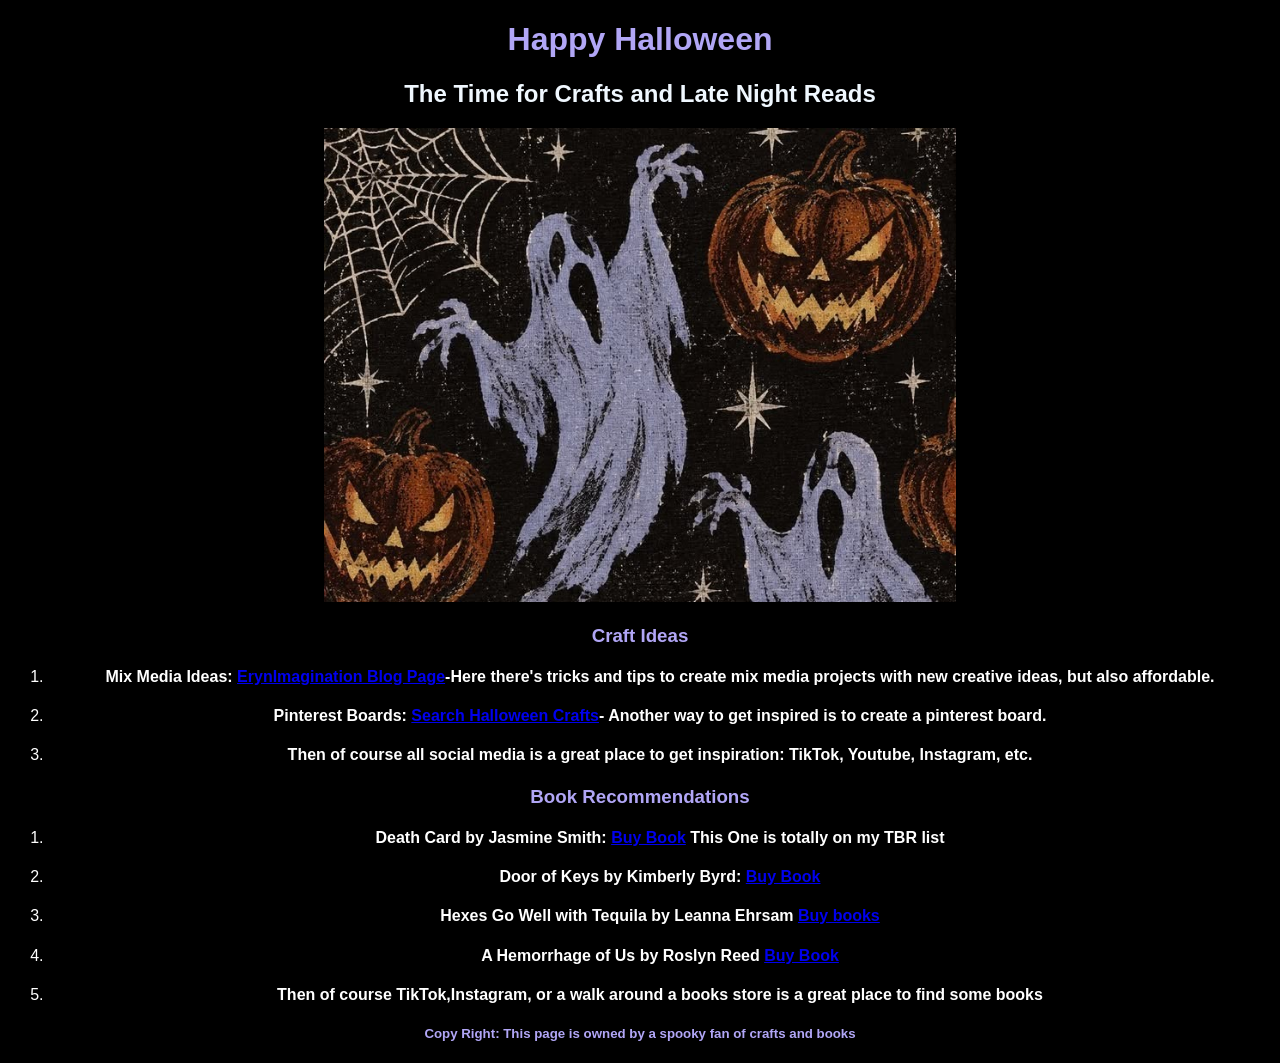
<file: Week2/BasicSkeleton/index.html>
<!DOCTYPE html>
<html>

<head>
    <title>Basic Skeleton</title> 

</head>

<body style="background-color:black; font-family:'Franklin Gothic Medium', 'Arial Narrow', Arial, sans-serif;text-align: center;">

<Section class="Header"></Section>
    <h1 id="TITLE" style="color:rgb(177, 166, 246);text-align: center;">Happy Halloween</h1>
    <h2 id="SUBTITLE" style="color: aliceblue;">The Time for Crafts and Late Night Reads</h2>
<img src=".\assets\halloweenbackground1.jpg" style=" width:50%;"></img>
</Section>

<section class="CRAFTS" style="font-family:'Franklin Gothic Medium', 'Arial Narrow', Arial, sans-serif;color:white;text-align: left;">
<h3 id="Craft Header" style="text-align: center;color:rgb(177, 166, 246)">Craft Ideas</h3>
    <ol id="CRAFT IDEAS" style="text-align: center;">
    <li><h4>Mix Media Ideas: <a href="https://erynimagination.weebly.com/my-blog.html">ErynImagination Blog Page</a>-Here there's tricks and 
        tips to create mix media projects with new creative ideas, but also affordable.</h4></li>
    <li><h4>Pinterest Boards: <a href="https://www.pinterest.com/search/pins/?q=halloween%20crafts&rs=ac&len=7&source_id=ac_YsUA0VQ8&eq=Hallowe&etslf=7512">Search Halloween Crafts</a>- Another way to get inspired is to 
    create a pinterest board. </h4></li>
    <li><h4>Then of course all social media is a great place to get inspiration: TikTok, Youtube, Instagram, etc.</h4></li>
</ol>

</section>
<section class="BOOKS" style="font-family:'Franklin Gothic Medium', 'Arial Narrow', Arial, sans-serif;color:white;text-align: left;">
<h3 id="Book Header" style="text-align: center;color:rgb(177, 166, 246);">Book Recommendations</h3>
    <ol id="BOOK IDEAS" style="text-align: center;">
    <li><h4>Death Card by Jasmine Smith: <a href="https://www.penguinrandomhouse.com/books/761555/death-card-by-jasmine-smith/"> Buy Book</a> This One is totally on my TBR list</h4></li>
    <li><h4> Door of Keys by Kimberly Byrd: <a href="https://www.amazon.com/dp/B0D4J6KSX1?lv=shuf&channelId=500&plpRedirect=mhFallback">Buy Book</a></h4></li>
    <li><h4> Hexes Go Well with Tequila by Leanna Ehrsam <a href="https://www.amazon.com/dp/B0DBPCGPHR/?coliid=I2A1ZKT8GANUG7&colid=1K29Y82MN5BM4&psc=0&ref_=list_c_wl_lv_ov_lig_dp_it">Buy books</a></h4></li>
    <li><h4> A Hemorrhage of Us by Roslyn Reed <a href="https://www.amazon.com/dp/B0GC5YX9RL/?coliid=I1JS1CP5J6HVZ0&colid=1K29Y82MN5BM4&psc=1&ref_=list_c_wl_lv_ov_lig_dp_it">Buy Book</a></h4></li>
    <li><h4> Then of course TikTok,Instagram, or a walk around a books store is a great place to find some books</li>

</ol>

</section>

<h5 style="text-align: center;font-family:Verdana, Geneva, Tahoma, sans-serif;color:rgb(177, 166, 246);"> Copy Right: This page is owned by a spooky fan of crafts and books</h5>

</body>


</html>
</file>
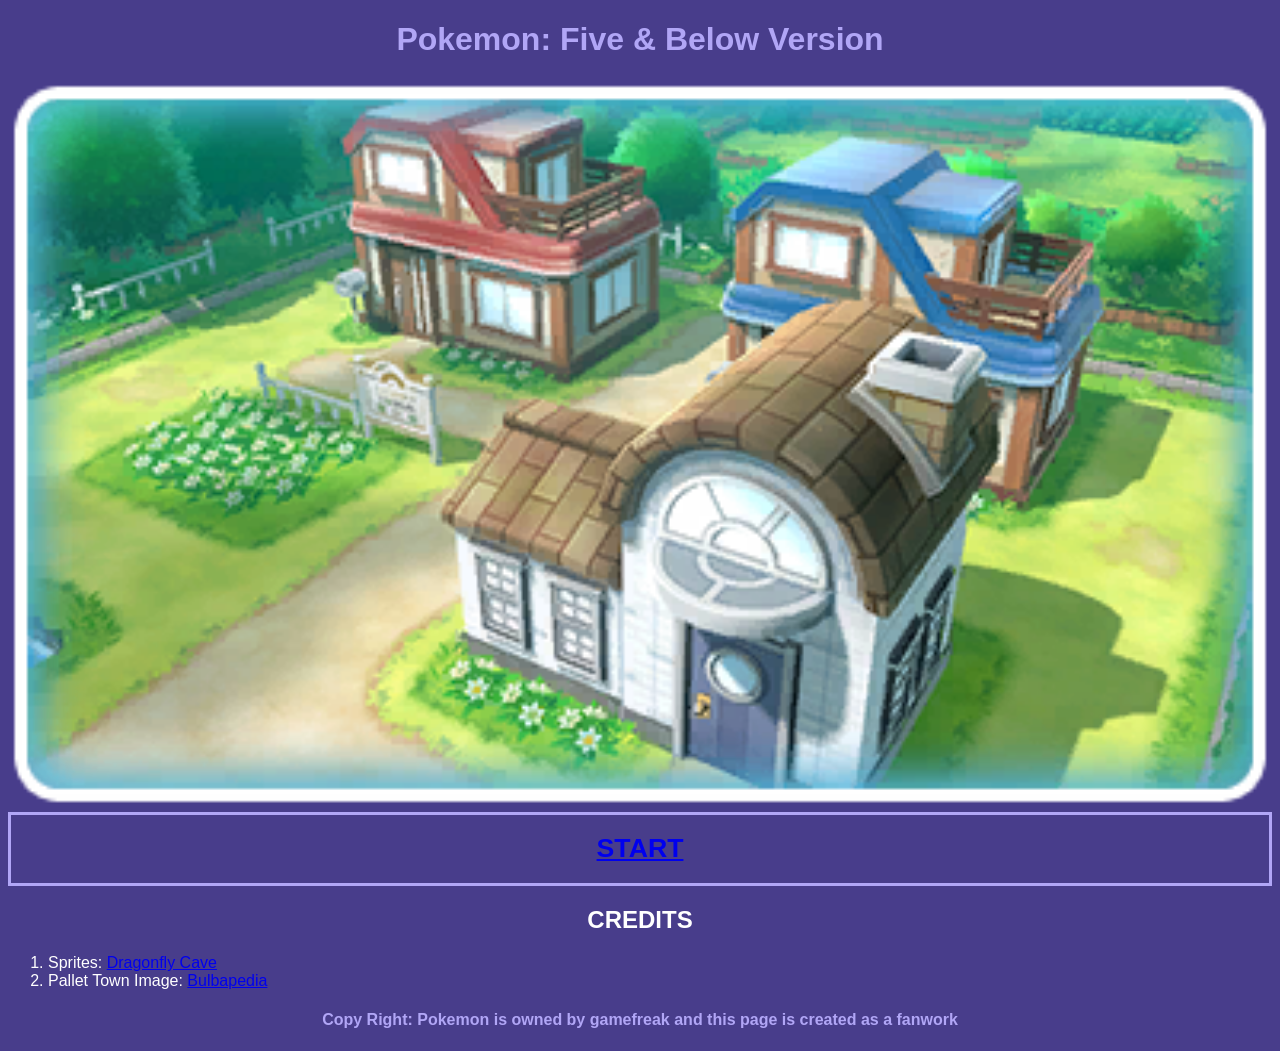
<file: Week2/OurFirstGame/index.html>
<!DOCTYPE html>
<html>

<head>
    <title>Our First Game</title> 

</head>

<body style="background-color:darkslateblue; font-family:'Franklin Gothic Medium', 'Arial Narrow', Arial, sans-serif;text-align: center;">
<h1 style="color:rgb(177, 166, 246);text-align: center;">Pokemon: Five & Below Version</h1>

<img src=".\assets\Pallet_Town_PE.png" style="width: 100%;"></img>

<button class="StartButton" style="background-color:transparent;border: 3px solid rgb(177, 166, 246);width: 100%; "><h1 style="color:rgb(177, 166, 246) ;text-align: center;"><a href="game.html">START</a></h1></button>

<section id="CREDITS" style="font-family:'Franklin Gothic Medium', 'Arial Narrow', Arial, sans-serif;color:white;text-align: left;">
<h2 style="text-align: center;">CREDITS</h2>
    <ol>
    <li> Sprites: <a href="https://www.dragonflycave.com/resources/sprite-generator/">Dragonfly Cave</a></li>
    <li> Pallet Town Image: <a href="https://bulbapedia.bulbagarden.net/wiki/Main_Page">Bulbapedia</a></li>
</ol>

</section>

<h4 style="text-align: center;font-family:Verdana, Geneva, Tahoma, sans-serif;color:rgb(177, 166, 246);"> Copy Right: Pokemon is owned by gamefreak and this page is created as a fanwork</h4>

</body>


</html>
</file>
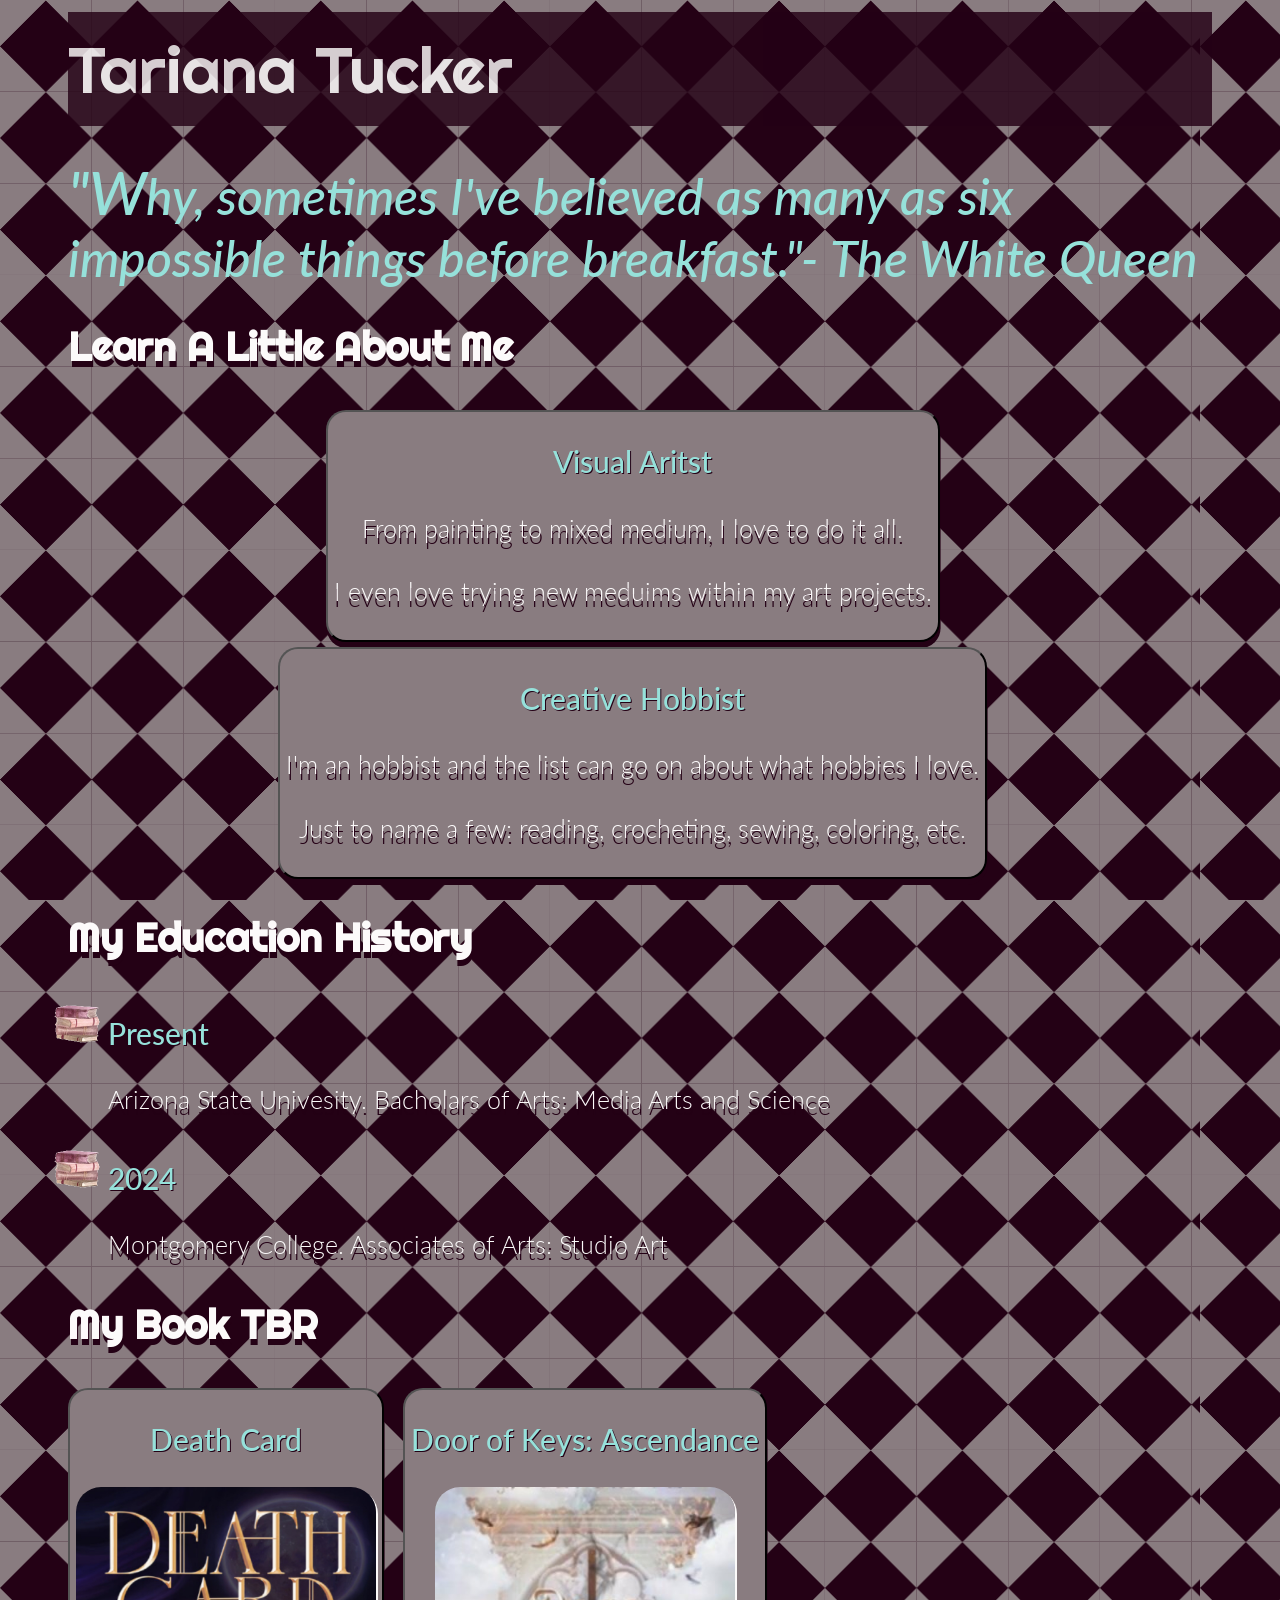
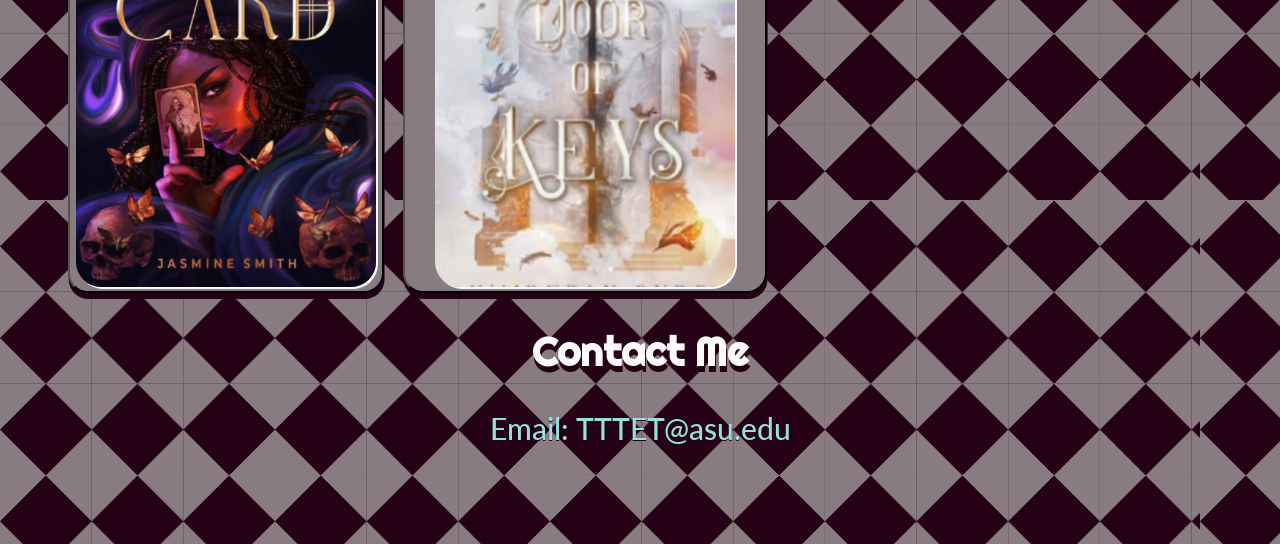
<file: Week3/CreatePlaylist/index.html>
<!DOCTYPE html>
 <html lang="en">
 <head>
    <meta charset="UTF-8">
    <meta name="viewport" content="width=device-width, initial-scale=1.0">
    <title>My Portfolio</title>

    <style>
    @import url('https://fonts.googleapis.com/css2?family=Righteous:wght@400;600;700&family=Lato:wght@400&display=swap');
    </style>

    <link rel="Stylesheet" href="./styles.css" >

 </head>

 <body>
    <header> Tariana Tucker</header>
    <div class="title">"Why, sometimes I've believed as many as six impossible things before breakfast."- The White Queen</div>
    <div class="glance subtitle"><h2>Learn A Little About Me</h2>
    <div class="cards" style="text-align: center;">
       <button 
        id="artist"><h3>Visual Aritst</h3>
        <p><h4>From painting to mixed medium, I love to do it all.</h4></p>
            
           <p><h4>I even love trying new meduims within my art projects.</h4></p></button>

         <button 
        id="Hobbist"><h3>Creative Hobbist</h3>
        <p> <h4>I'm an hobbist and the list can go on about what hobbies I love. </h4></p>
            
           <p><h4> Just to name a few: reading, crocheting, sewing, coloring, etc.</h4></p></button>

    </div>
    
    </div>

    <div class="Education">
        <h2>My Education History</h2>
        <ul>
            <li><span class="year"><h3>Present</h3></span> <h4>Arizona State Univesity. Bacholars 
            of Arts: Media Arts and Science</h4></li>
            <li><span class="year"><h3>2024</h3></span><h4>Montgomery College. Associates
            of Arts: Studio Art</h4></li>
        </ul>

    </div>
    <div class="Book TBR">
        <h2>My Book TBR</h2>
       <button
        id="book1"><h3>Death Card</h3>
         <img src=".\assets\DaethCardCover.jpg"/>
        </button>

         <button
        id="book2"><h3>Door of Keys: Ascendance</h3>
       <img src=".\assets\Door of Keys Cover.jpg"/>
        </button>

    </div>

    <footer style="text-align: center;">
        <h2>Contact Me</h2>
        <h3> Email: TTTET@asu.edu</h3>

    </footer>
    
 </body>
 </html>
</file>
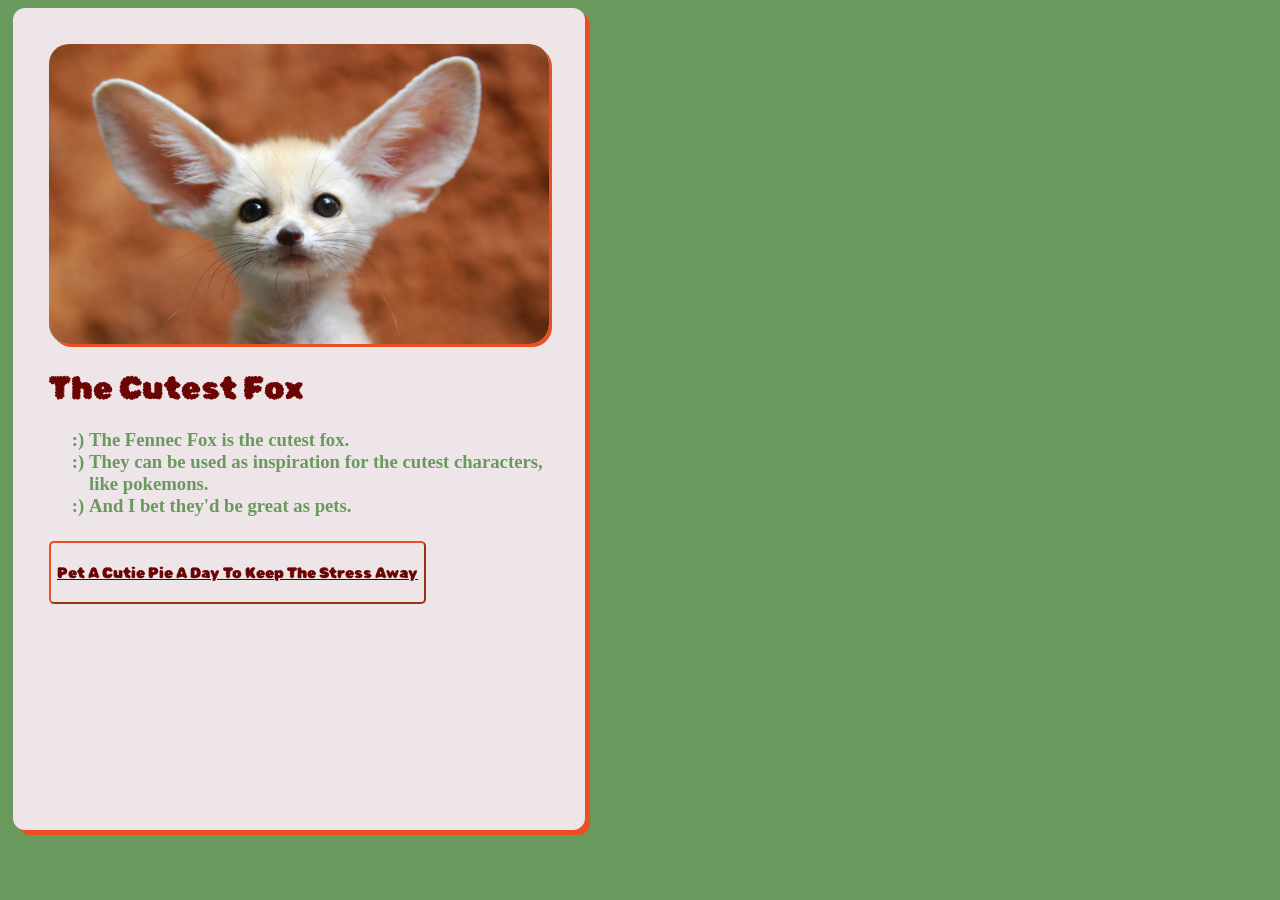
<file: Week3/CSSAsignment/index.html>
<!DOCTYPE html>
<html lang="en">
<head>
    <title>CSS Asignment</title>

     <style>
    @import url('https://fonts.googleapis.com/css2?family=Rubik+Bubbles&display=swap" rel="stylesheet');
    </style>

    <link rel="Stylesheet" href="./styles.css" >

</head>

<body>
    <div class="card" style="width: 500px;height: 750px;">
   
        <img src="./assets\fennecfox.jpg">

        <h1>The Cutest Fox</h1>

        <h3>
            <ul>
                <li>  The Fennec Fox is the cutest fox. </li>
                <li>  They can be used as inspiration for the cutest characters, like pokemons.</li>
                <li>  And I bet they'd be great as pets.</li>

            </ul>
        </h3>
        
        <button><a href="https://www.mchumane.org/adoptable-pets"><h4> Pet A Cutie Pie A Day To Keep The Stress Away</h4></a><h4></button>

</div>
    
</body>
</html>
</file>
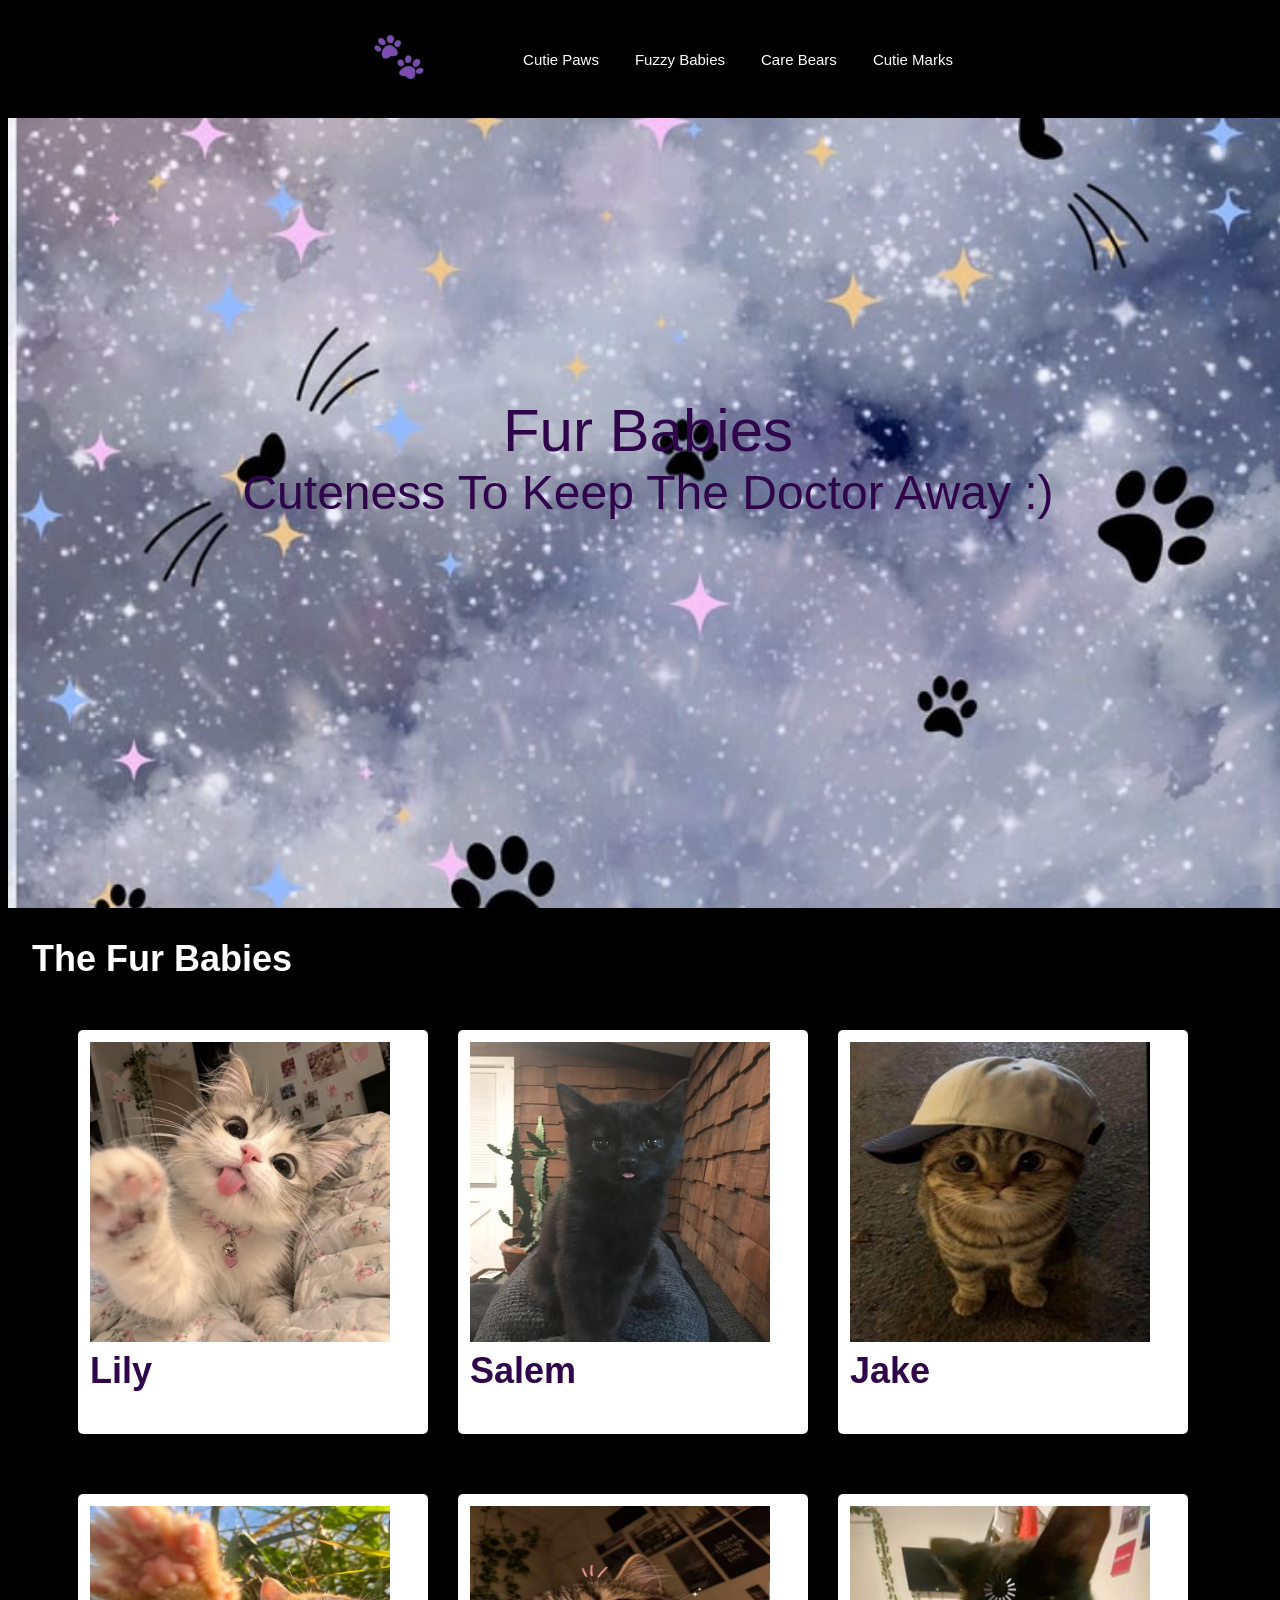
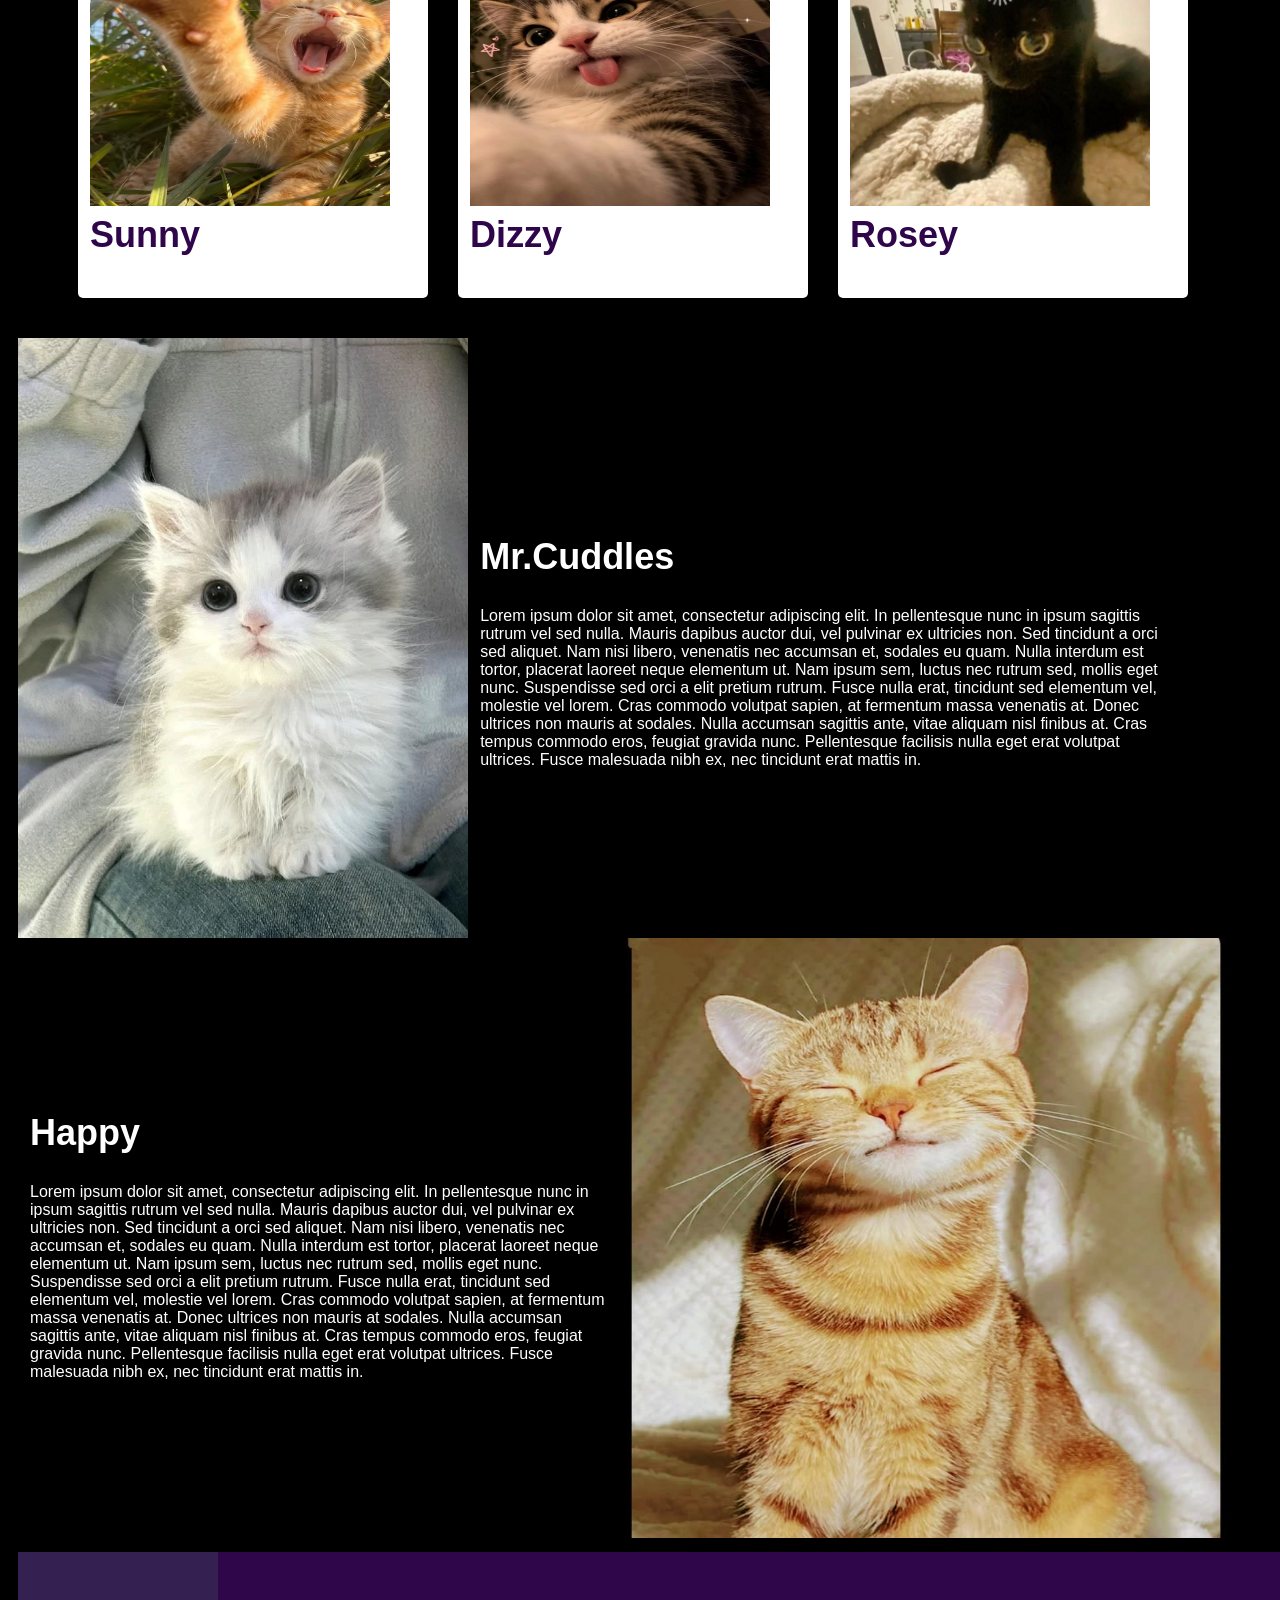
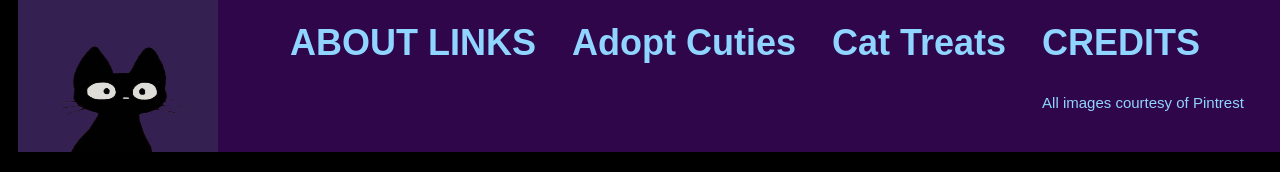
<file: Week4/CuteCats/index.html>
<!DOCTYPE html>
<html lang="en">
<head>
    <meta charset="UTF-8">
    <meta name="viewport" content="width=device-width, initial-scale=1.0">
    <title>Cute Cats</title>

    <link rel="stylesheet" href="./style.css" />

</head>
<body>

    <nav>
       
        <img src="./assets/cutepawprint.jpg" />
        
        <ul>
            <li>Cutie Paws</li>
            <li>Fuzzy Babies</li>
            <li>Care Bears</li>
            <li>Cutie Marks</li>
        </ul>
    </nav>

    <div class="intro">
        <header>Fur Babies</header>
        <p>Cuteness To Keep The Doctor Away :) </p>
    </div>

     <h2 id="stats">The Fur Babies</h2>
    <div class="catfirst">
        <div>
            <img src="./assets/cat1.jpg" style="height: 300px;width: 300px;">
            <h2>Lily</h2>
        
        </div>
        <div>
            <img src="./assets/cat2.jpg" style="height: 300px;width: 300px;">
            <h2>Salem</h2>
        </div>
            
        <div>
            <img src="./assets/cat3.jpg" style="height: 300px;width: 300px;">
           <h2>Jake</h2>
        
        </div>

        </div>

<div class="catsecond">
        <div>
            <img src="./assets/cat4.jpg" style="height: 300px;width: 300px;">
            <h2>Sunny</h2>
            
        </div>
        <div>
            <img src="./assets/cat5.jpg" style="height: 300px;width: 300px;" >
            <h2>Dizzy</h2>
            
        </div>
        <div>
            <img src="./assets/cat6.jpg" style="height: 300px;width: 300px;" >
            <h2>Rosey</h2>
            
        </div>


    </div>

<div class="babyone">

        <img src="./assets/cat7.jpg" style="height: 600px;width: 600px;">
        <div class="contentLeft">
            <h2>Mr.Cuddles</h2>

            Lorem ipsum dolor sit amet, consectetur adipiscing elit. In pellentesque nunc in ipsum
            sagittis rutrum vel sed nulla.
            Mauris dapibus auctor dui, vel pulvinar ex ultricies non. Sed tincidunt a orci sed aliquet. Nam nisi libero,
            venenatis
            nec accumsan et, sodales eu quam. Nulla interdum est tortor, placerat laoreet neque elementum ut. Nam ipsum
            sem, luctus
            nec rutrum sed, mollis eget nunc. Suspendisse sed orci a elit pretium rutrum. Fusce nulla erat, tincidunt
            sed elementum
            vel, molestie vel lorem. Cras commodo volutpat sapien, at fermentum massa venenatis at. Donec ultrices non
            mauris at
            sodales. Nulla accumsan sagittis ante, vitae aliquam nisl finibus at. Cras tempus commodo eros, feugiat
            gravida nunc.
            Pellentesque facilisis nulla eget erat volutpat ultrices. Fusce malesuada nibh ex, nec tincidunt erat mattis
            in.
        </div>
    </div>

    <div class="babytwo">

        <div class="contentRight">
            <h2>Happy</h2>
            <p>Lorem ipsum dolor sit amet, consectetur adipiscing elit. In pellentesque nunc in ipsum
                sagittis rutrum vel sed nulla.
                Mauris dapibus auctor dui, vel pulvinar ex ultricies non. Sed tincidunt a orci sed aliquet. Nam nisi
                libero,
                venenatis
                nec accumsan et, sodales eu quam. Nulla interdum est tortor, placerat laoreet neque elementum ut. Nam
                ipsum
                sem,
                luctus
                nec rutrum sed, mollis eget nunc. Suspendisse sed orci a elit pretium rutrum. Fusce nulla erat,
                tincidunt
                sed
                elementum
                vel, molestie vel lorem. Cras commodo volutpat sapien, at fermentum massa venenatis at. Donec ultrices
                non
                mauris at
                sodales. Nulla accumsan sagittis ante, vitae aliquam nisl finibus at. Cras tempus commodo eros, feugiat
                gravida
                nunc.
                Pellentesque facilisis nulla eget erat volutpat ultrices. Fusce malesuada nibh ex, nec tincidunt erat
                mattis
                in.</p>
        </div>

        <div id="baby2Image"><img src="./assets/cat8.jpg" style="height: 600px;width: 600px;"/></div>
     

    <footer>
       <img src="./assets/@cwb_ravena.jpg" style="height: 200px;"/>
          <ul>
            <li><h2>ABOUT LINKS</h2></li>
            <li><h2>Adopt Cuties</h2></li>
            <li><h2>Cat Treats</h2></li>
            <li><h2>CREDITS</h2>
             All images courtesy of Pintrest</li>
          </ul>

    </footer>

    
</body>
</html>
</file>
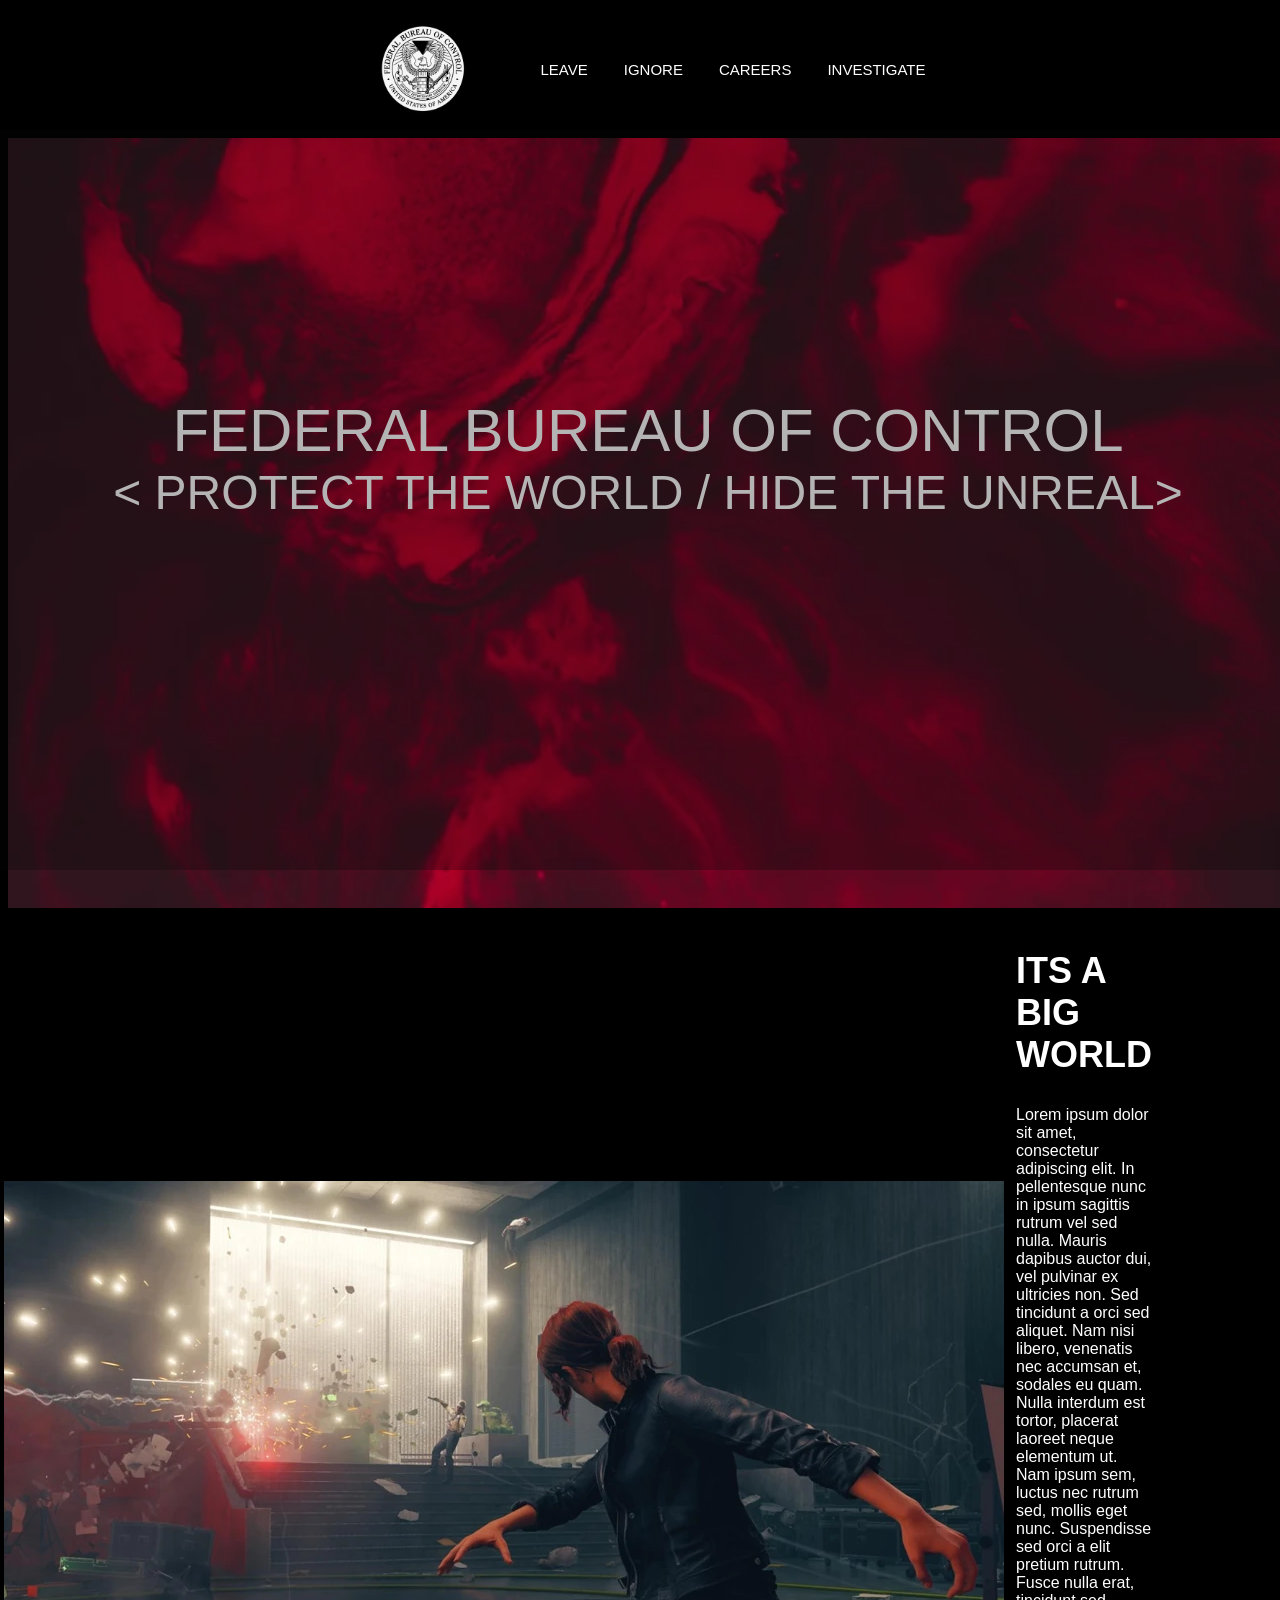
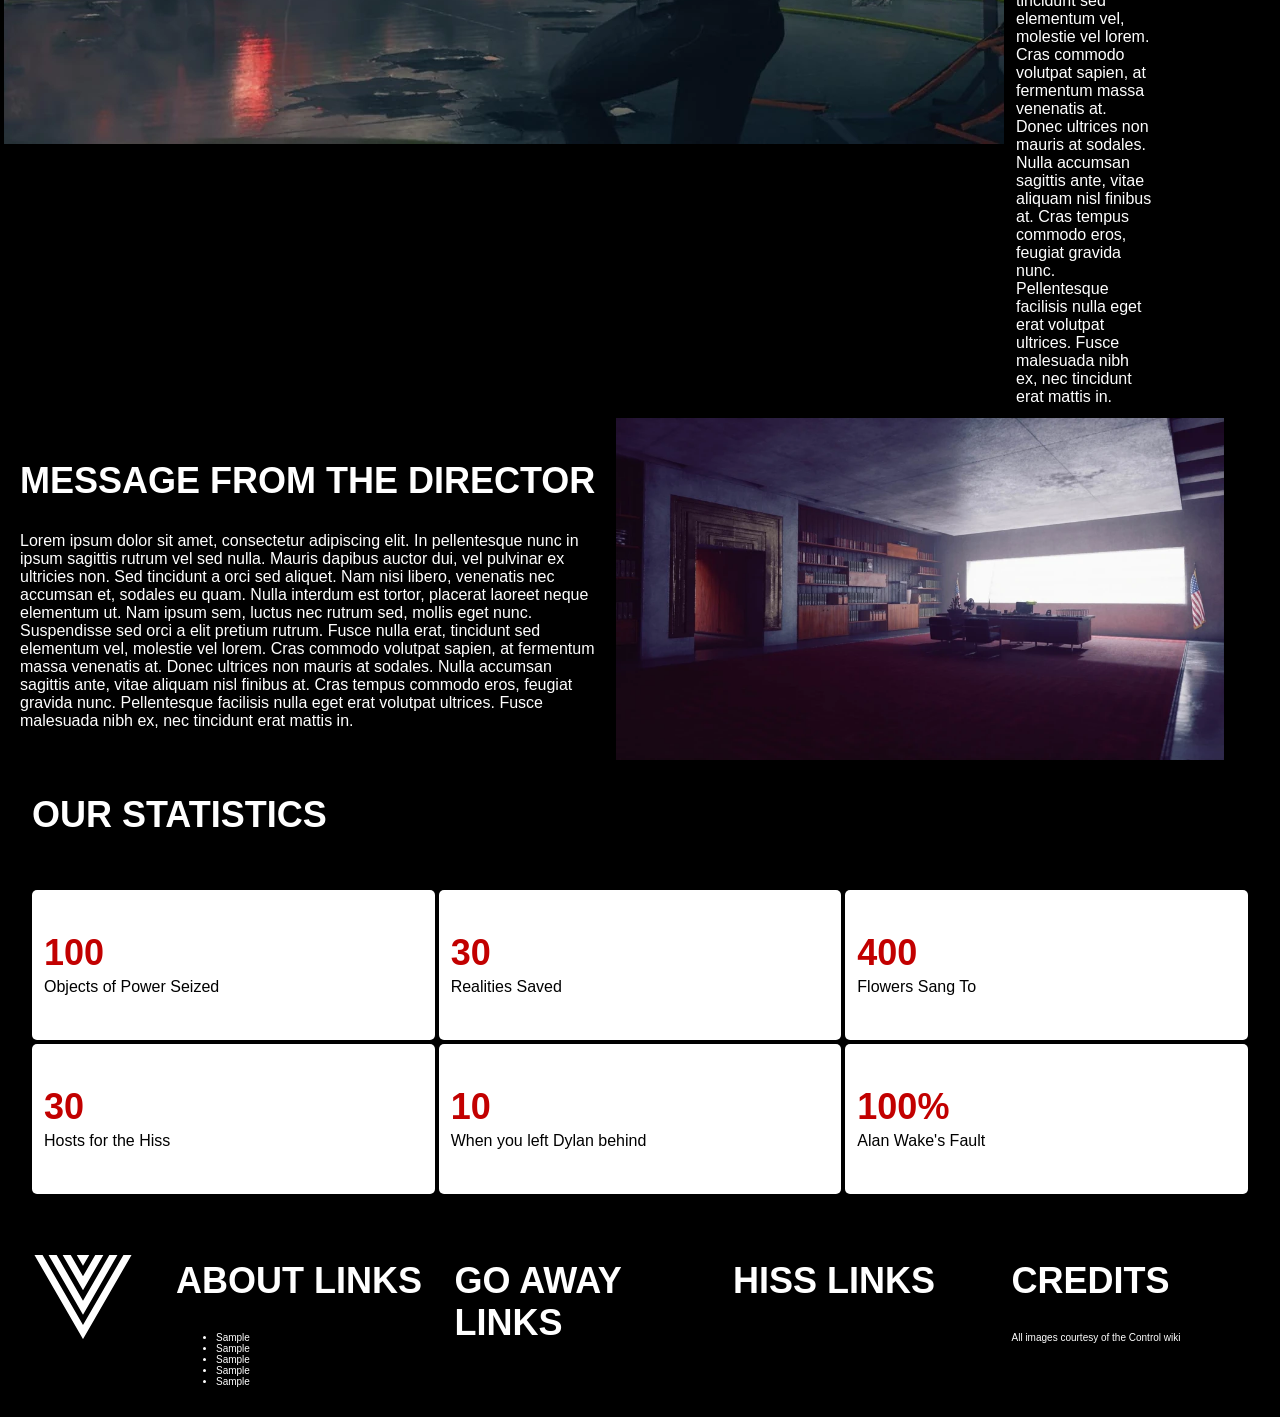
<file: Week4/FollowAlong/index.html>
<!DOCTYPE html>
<html lang="en">

<head>
    <meta charset="UTF-8">
    <meta name="viewport" content="width=device-width, initial-scale=1.0">
    <title>FollowAlong</title>
    <style>
        @import url('https://fonts.googleapis.com/css2?family=IBM+Plex+Mono:ital,wght@0,100;0,200;0,300;0,400;0,500;0,600;0,700;1,100;1,200;1,300;1,400;1,500;1,600;1,700&family=News+Cycle:wght@400;700&display=swap');
    </style>
    <link rel="stylesheet" href="./styles.css" />
</head>

<body>
    <!--NAV BAR TOP PART-->
    <nav>
        <!--LOGO THAT WE ARE GOING TO EDIT-->
        <img src="./assets/logo.webp" />
        <!--LIST OF LINKS THAT WILL BE STYLED-->
        <ul>
            <li>LEAVE</li>
            <li>IGNORE</li>
            <li>CAREERS</li>
            <li>INVESTIGATE</li>
        </ul>
    </nav>

    <!--THIS IS THE HERO IMAGE THAT YOU SEE UP TOP. THIS CONTAINER HOLDS THIS INFO-->
    <div class="hero">
        <!-- WE WILL TALK ABOUT OVERLAYING, THIS IS GOING TO CREATE THAT COOL DARKENED EFFECT-->
        <div id="overlay"></div>
        <!--OUR HEADER-->
        <header>FEDERAL BUREAU OF CONTROL</header>
        <p>
            < PROTECT THE WORLD / HIDE THE UNREAL>
        </p>
    </div>

    <!--THESE ARE JUST PLACEHOLDERS BUT WE ARE GOING TO DO A SIDE BY SIDE VIEW WITH JESSE AND THE CONTENT-->
    <div class="message">

        <img src="./assets/messageFromDirector.webp">
        <div class="contentLeft">
            <h2>ITS A BIG WORLD</h2>

            Lorem ipsum dolor sit amet, consectetur adipiscing elit. In pellentesque nunc in ipsum
            sagittis rutrum vel sed nulla.
            Mauris dapibus auctor dui, vel pulvinar ex ultricies non. Sed tincidunt a orci sed aliquet. Nam nisi libero,
            venenatis
            nec accumsan et, sodales eu quam. Nulla interdum est tortor, placerat laoreet neque elementum ut. Nam ipsum
            sem, luctus
            nec rutrum sed, mollis eget nunc. Suspendisse sed orci a elit pretium rutrum. Fusce nulla erat, tincidunt
            sed elementum
            vel, molestie vel lorem. Cras commodo volutpat sapien, at fermentum massa venenatis at. Donec ultrices non
            mauris at
            sodales. Nulla accumsan sagittis ante, vitae aliquam nisl finibus at. Cras tempus commodo eros, feugiat
            gravida nunc.
            Pellentesque facilisis nulla eget erat volutpat ultrices. Fusce malesuada nibh ex, nec tincidunt erat mattis
            in.
        </div>
    </div>

    <!--SAME THING AS ABOVE.-->
    <div class="director">

        <div class="contentRight">
            <h2>MESSAGE FROM THE DIRECTOR</h2>
            <p>Lorem ipsum dolor sit amet, consectetur adipiscing elit. In pellentesque nunc in ipsum
                sagittis rutrum vel sed nulla.
                Mauris dapibus auctor dui, vel pulvinar ex ultricies non. Sed tincidunt a orci sed aliquet. Nam nisi
                libero,
                venenatis
                nec accumsan et, sodales eu quam. Nulla interdum est tortor, placerat laoreet neque elementum ut. Nam
                ipsum
                sem,
                luctus
                nec rutrum sed, mollis eget nunc. Suspendisse sed orci a elit pretium rutrum. Fusce nulla erat,
                tincidunt
                sed
                elementum
                vel, molestie vel lorem. Cras commodo volutpat sapien, at fermentum massa venenatis at. Donec ultrices
                non
                mauris at
                sodales. Nulla accumsan sagittis ante, vitae aliquam nisl finibus at. Cras tempus commodo eros, feugiat
                gravida
                nunc.
                Pellentesque facilisis nulla eget erat volutpat ultrices. Fusce malesuada nibh ex, nec tincidunt erat
                mattis
                in.</p>
        </div>

        <div id="directorImage"><img src="./assets/directorOffice.webp" /></div>
    </div>

    <!--WE ARE GOING TO SHOW SOME COOL METRICS AND CARDS IN A ROW. HINT HINT HINT HINT THIS IS HOW TO DO YOUR HOMEWORK-->
    <h2 id="stats">OUR STATISTICS</h2>
    <div class="dashboard">
        <div>
            <h2>100</h2>
            Objects of Power Seized
        </div>
        <div>
            <h2>30</h2>
            Realities Saved
        </div>
        <div>
            <h2>400</h2>
            Flowers Sang To
        </div>
        <div>
            <h2>30</h2>
            Hosts for the Hiss
        </div>
        <div>
            <h2>10</h2>
            When you left Dylan behind
        </div>
        <div>
            <h2>100%</h2>
            Alan Wake's Fault
        </div>
    </div>
    <!--FOOTER WITH COLUMNS AND CREDITS FOR OUR SOURCES-->
    <footer>
        <div><img src="./assets/board.svg" /></div>
        <div>
            <h2>ABOUT LINKS</h2>
            <ul>
                <li>Sample</li>
                <li>Sample</li>

                <li>Sample</li>

                <li>Sample</li>

                <li>Sample</li>

            </ul>
        </div>
        <div>
            <h2>GO AWAY LINKS</h2>
        </div>
        <div>
            <h2>HISS LINKS</h2>
        </div>
        <div>
            <h2>CREDITS</h2>

            All images courtesy of the Control wiki
        </div>

    </footer>

</body>

</html>
</file>
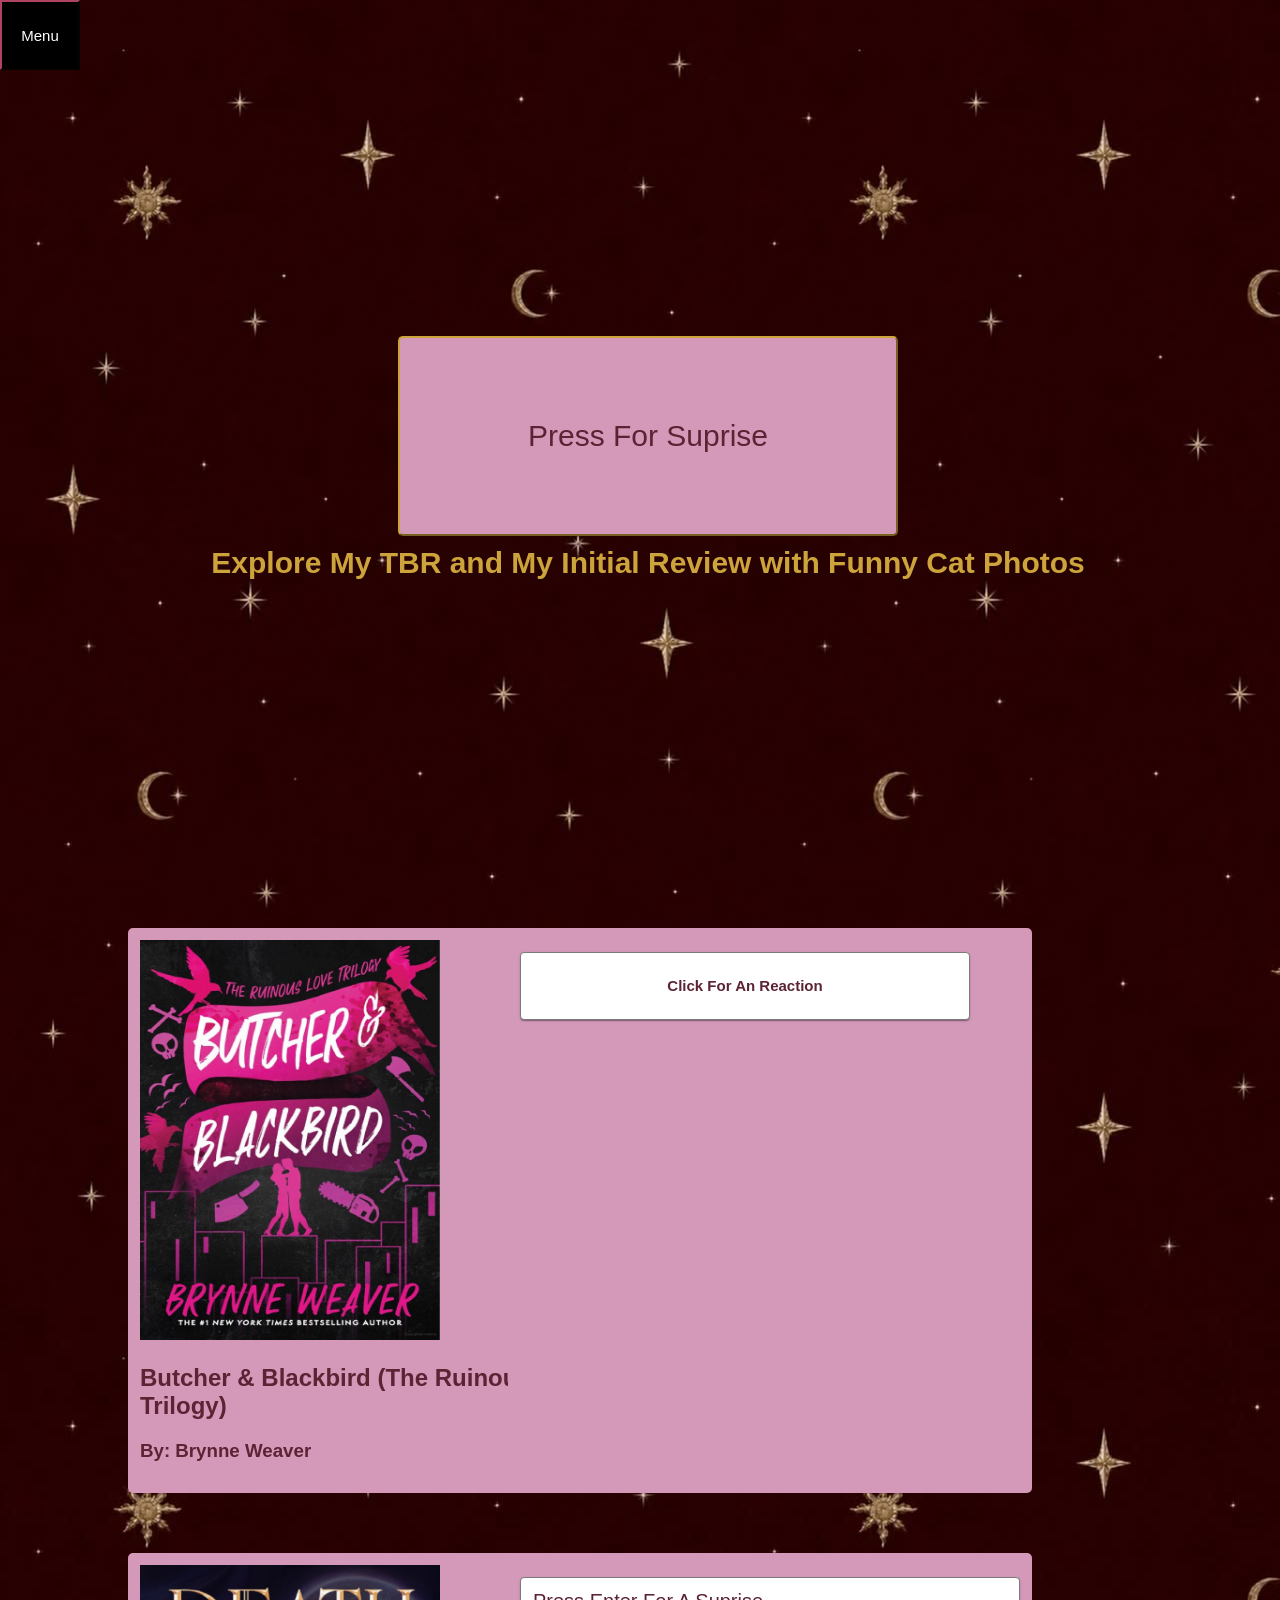
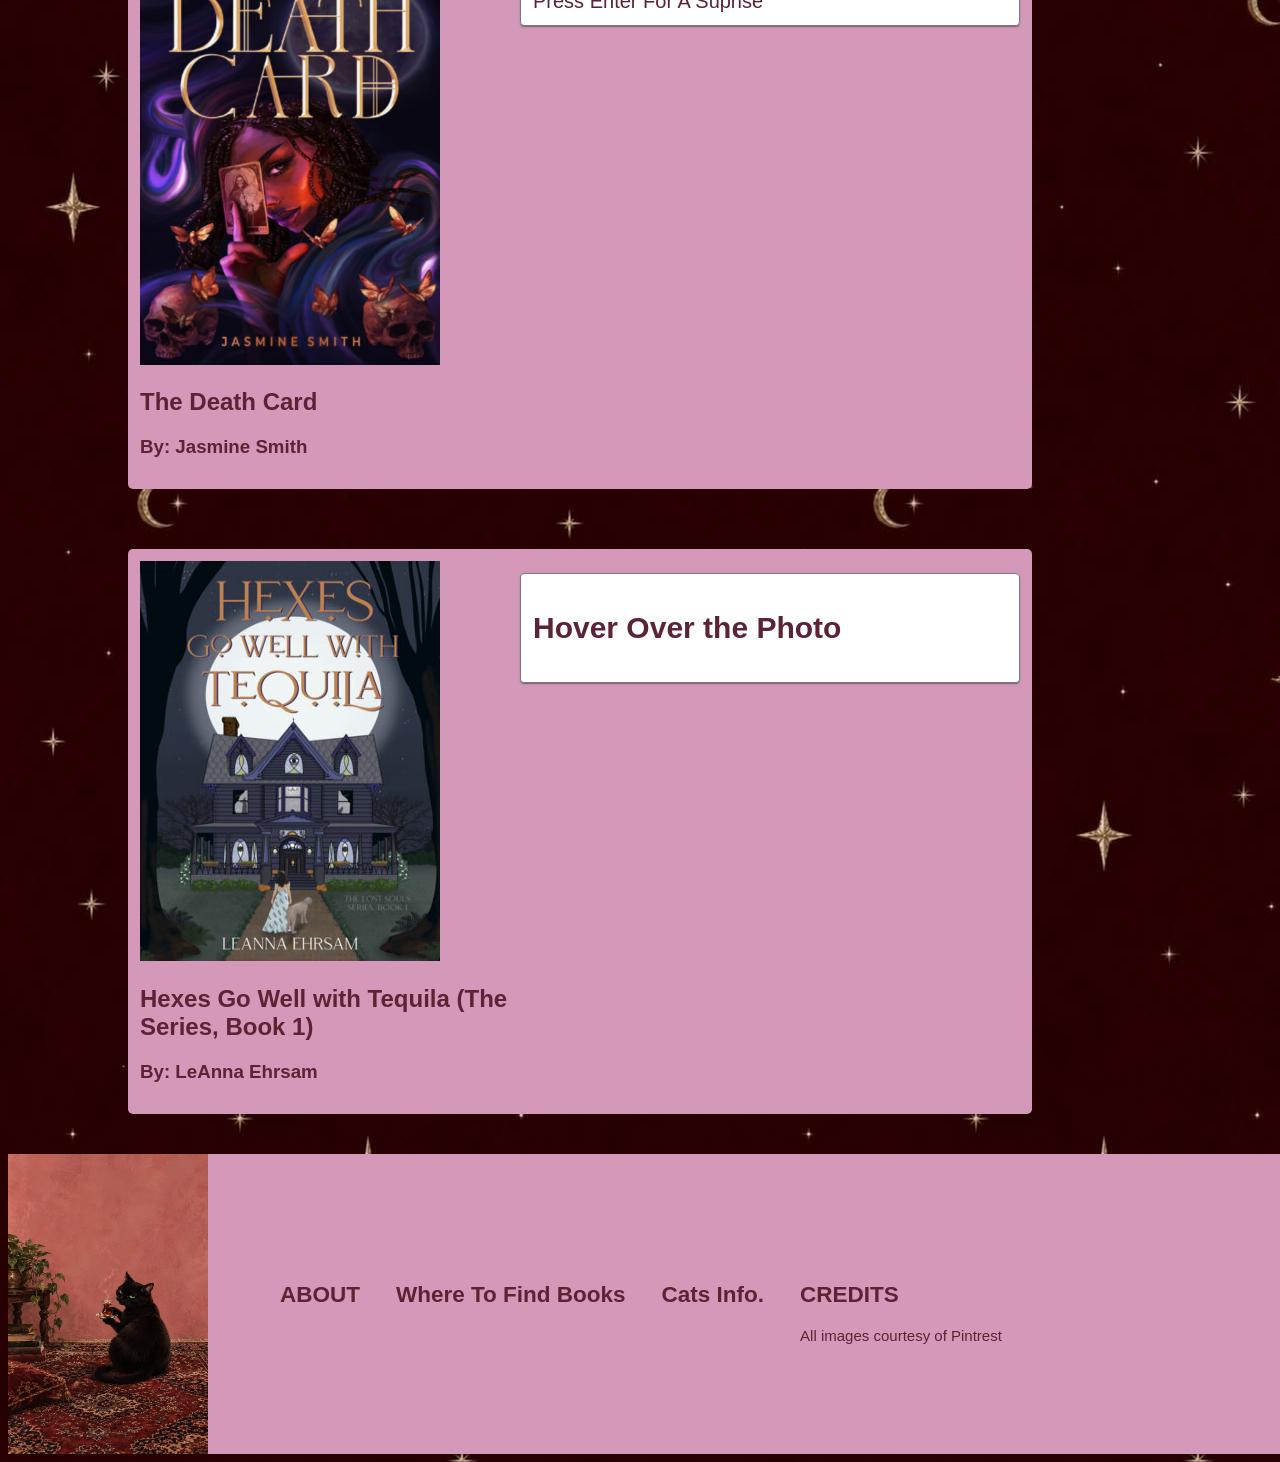
<file: Week6/Events/index.html>
<!DOCTYPE html>
<html lang="en">
<head>
    <meta charset="UTF-8">
    <meta name="viewport" content="width=device-width, initial-scale=1.0">
    <title>Events</title>

        <script src=".\events.js" defer></script>
       <link rel="stylesheet" href="./style.css" />
      
       
</head>



<body>
    
        <button class="menupress">Menu</button>
     <nav class="nav">
       
        <img src="./assets/booksheart.jpg" />
        
        <ul>
            <li>My TBR</li>
            <li>Cute Kittens</li>
            <li>Book RECs</li>
            <li>Stories of The Year</li>
        </ul>
        <button class="close">Close</button>
    </nav>

     <div class="intro">
        <button id="greeting">Press For Suprise </button>
        <h2>Explore My TBR and My Initial Review with Funny Cat Photos</h2>
    </div>


     <div class="book1">
        <div>
            
            <img src="./assets/blackbird.jpg" style="height: 400px;width: 300px;">
            <h2>Butcher & Blackbird (The Ruinous Love Trilogy)</h2>
            <h3>By: Brynne Weaver</h3>
        
        </div>
        <div>
            <button class="reaction"><h2>Click For An Reaction</h2></button>
            <img class="result" src="./assets/catwithknife.jpg" style="height: 400px;">
        </div>      

        </div>


        <div class="book2">
        <div>
            <img src="./assets/DaethCardCover.jpg" style="height: 400px;width: 300px;">
            <h2>The Death Card</h2>
            <h3>By: Jasmine Smith</h3>
        
        </div>
        <div>
             <div id="explainer">
                Press Enter For A Suprise
              
            </div>
        </div>      
        </div>


        <div class="book3">
        <div>
            <img id="mouse"src="./assets/hexes.jpg" style="height: 400px;width: 300px;">
            <h2>Hexes Go Well with Tequila (The Lost Souls Series, Book 1)</h2>
            <h3>By: LeAnna Ehrsam</h3>
        
        </div>

        <div>
             <div id="box">
                <h2>Hover Over the Photo</h2>
              
            </div>
        </div>      
        </div>

    



     <footer>
       <img src="./assets/catwithtea.jpg" style="height: 300px;"/>
          <ul>
            <li><h2>ABOUT</h2></li>
            <li><h2>Where To Find Books</h2></li>
            <li><h2>Cats Info.</h2></li>
            <li><h2>CREDITS</h2>
             All images courtesy of Pintrest</li>
          </ul>

    </footer>

<script src=".\events.js" defer></script>

</body>


</html>
</file>
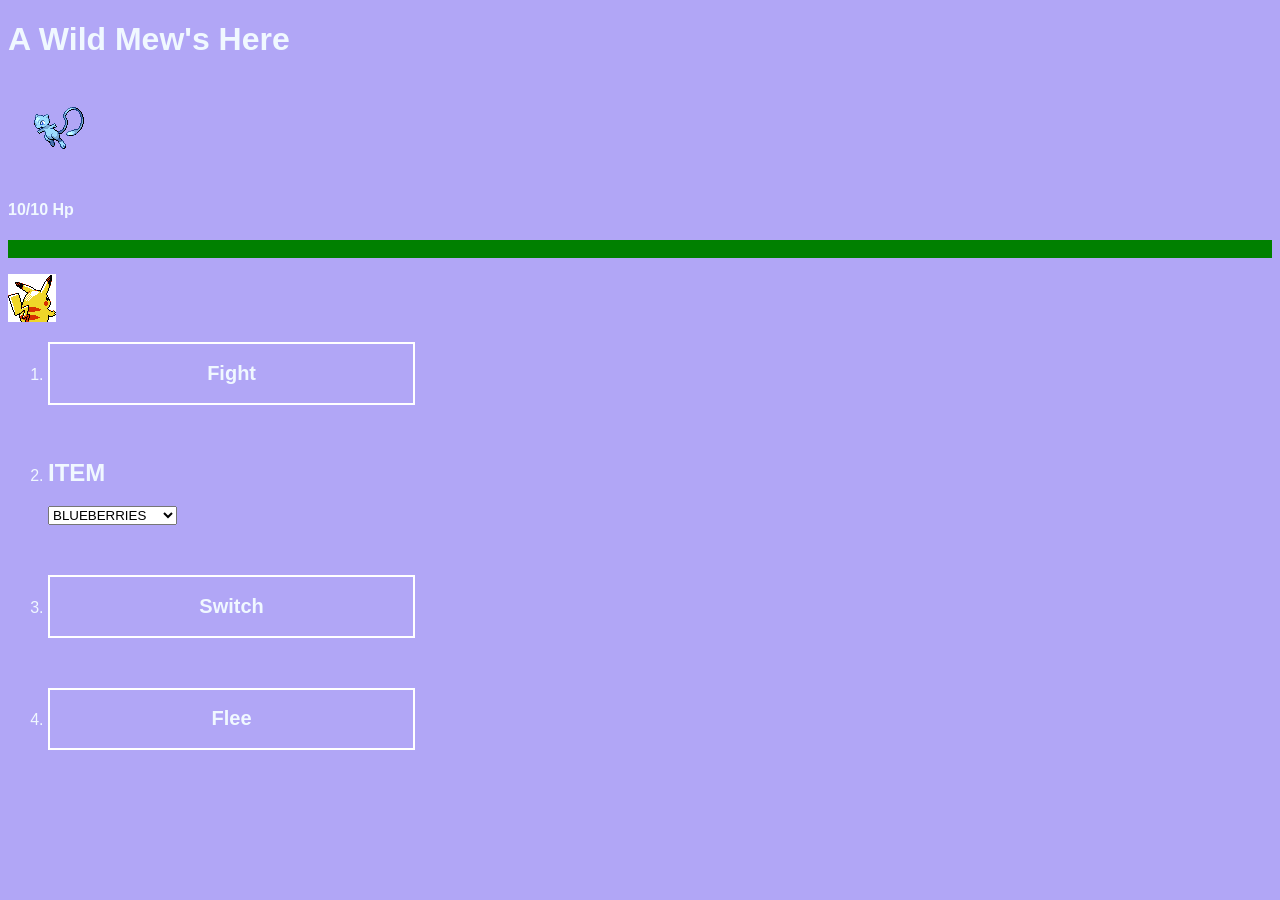
<file: Week2/OurFirstGame/game.html>
<!DOCTYPE html>
<html>

<head><title>The Fight Begins</title></head>

<body class="Battle" style="background-color:rgb(177, 166, 246) ; font-family: 'Franklin Gothic Medium', 'Arial Narrow', Arial, sans-serif;">

<h1 id="Mew" style="color: aliceblue;font-family: 'Franklin Gothic Medium', 'Arial Narrow', Arial, sans-serif;"> A Wild Mew's Here</h1>
<section class="Mew">
    <img src="./assets\mew.blue.png"></img>
    <h4 style="color: aliceblue;font-family: Verdana, Geneva, Tahoma, sans-serif;">10/10 Hp</h4>
</section>

<div style="background-color: green;"><p><p><p>&nbsp;</p></div>

<section class="Pikachu">
     <img src="./assets\pikachu-back.png"></img>
     <ol style="color: aliceblue;font-family: 'Franklin Gothic Medium', 'Arial Narrow', Arial, sans-serif;">
        <li><button style="background-color: transparent;border: 2px solid white;width: 30%;"><h2 style="color: aliceblue;">Fight</h2></button></li>
        <div style="background-color:rgb(177, 166, 246);"><p><p><p>&nbsp;</p></div>
        <li><label id="item" for="item-select" style="color: aliceblue;"><h2>ITEM</h2></label> 
                
                    <select id="item-select">
                        <option value="blueberries">BLUEBERRIES</option>
                        <option value="lemonade">LEMONADE</option>
                        <option value="strawberries">STRAWBERRIES</option>
                    </select>
                </li>
                <div style="background-color:rgb(177, 166, 246);"><p><p><p>&nbsp;</p></div>
        <li><button style="background-color: transparent;border: 2px solid white;width: 30%;"><h2 style="color: aliceblue;">Switch</h2></button></li>
        <div style="background-color:rgb(177, 166, 246);"><p><p><p>&nbsp;</p></div>
        <li><button style="background-color: transparent;border: 2px solid white;width: 30%;"><h2 style="color: aliceblue;">Flee</h2></button></li>
     </ol>
</section>

</body>

</html>
</file>
<file: Week3/CreatePlaylist/styles.css>
*{
/* CSS HEX */
--bright-snow: #fcfafaff;
--rosy-granite: #897c80ff;
--midnight-violet: #240115ff;
--palm-leaf: #a5aa52ff;
--light-green: #96e1da;
--dark-teal: #13505bff;
--light-sea-green: #2ec4b6ff;

color: aliceblue;

}

body {
background-color:var(--rosy-granite) ;
background-image: url(./assets/pattern4.png);

padding-left: 60px;
padding-right: 60px;
padding-top: 4px;
padding-bottom: 60px;

}

header {
    padding-top: 16px;
    padding-bottom: 16px;
    margin-bottom: 30px;
    font-family: Righteous;
    color: var(--bright-snow);
    font-size: 65px;
    font-weight: 700px;
    background-color:var(--midnight-violet);
    opacity: 0.82;
}

.title{
   font-family: Lato;
   font-size: 50px;
   font-weight: 500;
   font-style: italic;
   color: var(--light-green);
   margin-bottom: 32px;

}
.title::first-letter{
    font-size: 60px;
}

h2{
    font-family: Righteous;
    color: var(--bright-snow);
    font-size: 40px;
    font-weight: 700px;
    text-shadow: 0.6px 6px var(--midnight-violet);

}

h3{
    font-family: Lato;
   font-size: 30px;
   font-weight: 500;
   font-style: normal;
   color: var(--light-green);
   text-shadow: 0.6px 0.6px var(--midnight-violet);
}

h4{
    font-family: Lato;
   font-size: 25px;
   font-weight: 300;
   font-style: normal;
   color: var(--bright-snow);
   text-shadow: 0.6px 6px var(--midnight-violet);

}
.Education > ul{
  font-size: 40px;
  list-style-image: url(./assets/book2.png);
}


button{
    margin-top: 5px;
    background-color: var(--rosy-granite);
    box-shadow: 0.6px 6px var(--midnight-violet);
    border-radius: 20px;
    align-content: center;
    margin-left: auto;
    margin-right: 15px;
    
}

button:hover{
    margin-bottom: 10px;
    background-color: var(--midnight-violet);
    box-shadow: 6px 6px var(--light-green);

}

button> img{
    width: 300px;
    height: 400px;
    object-fit: cover;
    border-radius: 25px;
    box-shadow: 2px 2px var(--bright-snow);

}
</file>
<file: Week3/CSSAsignment/styles.css>
.rubik-bubbles-regular {
  font-family: "Rubik Bubbles", system-ui;
  font-weight: 400;
  font-style: normal;
}


*{ 
    /* CSS HEX */
--porcelain: #fdfffcff;
--dark-garnet: #6b0504ff;
--spicy-paprika: #ec4e20ff;
--sage-green: #69995dff;
--lavender-blush: #eee5e9ff;

}

body{

    background-color: var(--sage-green);

}

.card{

    background-color: var(--lavender-blush);
    width: 500px;
    height: 750px;
    padding: 36px;
    margin-left: 5px;
    margin-top: 5px;
    border-radius: 12px;
    box-shadow: 5px 5px var(--spicy-paprika);
    

}

h1{
    color: var(--dark-garnet);
    font-family: "Rubik Bubbles", system-ui;
    font-weight: 400;
    font-style: normal;
}

h3{
  font-family: Georgia, 'Times New Roman', Times, serif;
  color: var(--sage-green);

}

h3 > ul li::marker{
    content: ":) ";

}

h4{
    color: var(--dark-garnet);
    font-family: "Rubik Bubbles", system-ui;
    font-weight: 400;
    font-style: normal;
    font-size: 15px;

}

.card> img{
    width: 100%;
    height: 300px;
    object-fit: cover;
    border-radius: 20px;
    box-shadow: 3px 3px var(--spicy-paprika);

}
.card:hover{
    margin-bottom: 10px;
    box-shadow: 5px 5px var(--dark-garnet);

}

.card > img:hover{
      margin-bottom: 10px;
    box-shadow: 5px 5px var(--dark-garnet);

}

button{
    margin-top: 5px;
    background-color: var(--lavender-blush);
   border-color: var(--spicy-paprika);
    border-radius: 5px;
    align-content: center;
    margin-left: auto;
    margin-right: 5px;
}
button:hover{
    margin-bottom: 10px;
    box-shadow: 3px 3px var(--dark-garnet);

}
</file>
<file: Week4/CuteCats/style.css>
* {
    --primaryWhite: white;
    --primaryBlack: black;
    --darkpurple: #2f064a;
    --lightblue:#90D5FF; 
    --size: 12px;
}

nav{
   background-color: black;
   color: white;
   position: fixed;
   top: 0px;
   left: 0px;
   display: flex;
   justify-content: center;
   height: 70px;
   width: 100%;
   align-items: center;
    padding: 24px; 
    font-family:'Franklin Gothic Medium', 'Arial Narrow', Arial, sans-serif;
    font-size: 15px;
}

nav > img{
  height: 90px;
  width: 100px;
}

nav > ul{
  display: flex;
  margin-left: 20px;
  justify-content: space-around;
  list-style-type: none;
  flex-grow: auto;
}

nav ul > li { 
  padding: 12px; 
  margin-right: 12px; 
}

nav ul > li:hover{
  background-color: var(--lightblue);
  color: var(--darkpurple);
}

.intro{
 background-image: url('./assets/background.jpg'); 
 background-size: cover;
 color: var(--darkpurple);
 font-family: 'Franklin Gothic Medium', 'Arial Narrow', Arial, sans-serif;
 height: 100vh;
 width: 100vw;
display: flex;
justify-content: center;
padding: 36px; 
box-sizing: border-box; 
flex-direction: column;
align-items: center;

}

.intro  header, .intro p{
  margin: 0 auto; 
  text-shadow: 10, 5, #90D5FF;
}

.intro header{
  font-size: 60px;   
}

.intro p{
  font-size: 48px; 
}

body{
  background-color: black;
  font-family: 'Franklin Gothic Medium', 'Arial Narrow', Arial, sans-serif;
  color: white;
}


.catfirst{
 display: grid; 
  grid-template-columns: 350px 350px 350px repeat(3, 1fr);
  column-gap: 10px;
  padding: 25px; 
  gap: 30px 30px; 
  padding: 20px;
  margin-bottom: 20px;
  max-width: 400px;
  margin-left: 50px;
 

}

.catfirst > div {
  background-color: white;
  color: black;
  border-radius: 5px; 
  padding: 12px; 
 grid-template-columns: 50% 50%;
 
}


.catfirst > div > h2 {
  margin-top: 4px; 
  color: var(--darkpurple);
}

.catfirst> div:hover{
    margin-bottom: 10px;
    box-shadow: 10px 10px var(--lightblue);

}

.catsecond{
 display: grid; 
  grid-template-columns: 350px 350px 350px repeat(3, 1fr);
  column-gap: 10px;
  padding: 25px; 
  gap: 30px 30px; 
  padding: 20px;
  margin-bottom: 20px;
  max-width: 400px;
   margin-left: 50px;
 

}

.catsecond > div {
  background-color: white;
  color: black;
  border-radius: 5px; 
  padding: 12px; 
 grid-template-columns: 50% 50%;
 
}


.catsecond > div > h2 {
  margin-top: 4px; 
  color: var(--darkpurple);
}

.catsecond> div:hover{
    margin-bottom: 10px;
    box-shadow: 10px 10px var(--lightblue);

}

.babyone{
  display: flex; 
   background-color: black;
   color: white;
   grid-template-columns: 50% 50%;
  width: 90vw; 
  justify-content: center;
  align-items: center;
  margin-left: 10px;
  
}

h2{
  font-size: 36px;
}

.contentLeft{
  padding: 12px; 
    font-size: 1rem;
}

.contentRight > p {
    font-size: 1rem;
}

.babytwo{
  background-color: black;
   color: white;
  width: 95vw; 
  display: grid; 
  grid-template-columns: 50% 50%;
   justify-content: center;
  align-items: center;
  margin-bottom: 20px;
  margin-left: 10px;

}

.contentRight{
  padding: 12px; 
 
}



footer{
    margin-top: 10px;
  display: grid; display: flex;
   justify-content: left;
   height: 200px;
   width: 100%;
   align-items:center;
    padding: 0px; 
 font-size: 15px;
 background-color: #2f064a;
 color: #90D5FF;
 width: 100vw;
}

footer>h2{
  font-size: 25px;
}

footer > ul{
  display: flex;
  margin-left: 20px;
  justify-content: space-around;
  list-style-type: none;
  flex-grow: auto;
}

footer ul > li { 
  padding: 12px; 
  margin-right: 12px; 
}

footer ul > li > h2:hover{
  background-color: var(--lightblue);
  color:var(--darkpurple);
}


footer > img {
  width: 200px;
  height: 400px;
}


#stats{
  padding-left: 24px;
}



@media screen and (max-width: 720px) {

  *{
    font-size: 14px; 
  }
  
    nav {
      position: fixed;
      top: 0px;
      left: 0px;
      display: flex;
      justify-content: flex-start;
      align-items: flex-start;
      padding: 12px;
      margin: 0 auto;
      width: 100vw;
      z-index: 10;
      height: 90px;
    }

        nav>ul {
    
          margin-left: 12px;
          flex-grow: auto;
          display: flex;
          justify-content: space-around;
        }

        
        

        .catfirst {
          padding: 24px;
          display: grid;
          grid-template-columns: repeat(1, 1fr);
          grid-template-rows: repeat(3, 1fr);
          row-gap: 5px;
          gap: 4px 4px;
    
        }

         .catsecond {
          padding: 24px;
          display: grid;
          grid-template-columns: repeat(1, 1fr);
          grid-template-rows: repeat(3, 1fr);
          row-gap: 5px;
          gap: 4px 4px;
    
        }

   

         footer> ul>{
        background-color: #2f064a;
          display: flex;
          flex-direction: column;
          font-size: 15px;
          width: 100vw;
     
        }

       footer {
        display: flex;
        flex-direction: column;
    }
     footer > img {
          display: none; 
        }
       
}
</file>
<file: Week4/FollowAlong/styles.css>
/*
    font-family: "IBM Plex Mono", monospace;
  font-family: "News Cycle",
  sans-serif;

*/

* {
    --primaryWhite: white;
    --primaryBlack: black;
    --emphasisRed: #C20000;
    --size: 12px;
}

nav{
   background-color: black;
   color: white;
   position: fixed;
   top: 0px;
   left: 0px;
   display: flex;
   justify-content: center;
   height: 90px;
   width: 100%;
   align-items: center;
    padding: 24px; 
    font-family:Verdana, Geneva, Tahoma, sans-serif;
    font-size: 15px;
}

nav > img{
  height: 90px;
  width: 90px;
}

nav > ul{
  display: flex;
  margin-left: 20px;
  justify-content: space-around;
  list-style-type: none;
  flex-grow: auto;
}

nav ul > li { 
  padding: 12px; 
  margin-right: 12px; 
}

nav ul > li:hover{
  background-color: var(--emphasisRed);
  color: black;
}

.hero{
 background-image: url('./assets/thehiss.webp'); 
 background-size: cover;
 color: white;
 font-family: Verdana, Geneva, Tahoma, sans-serif;
 height: 100vh;
 width: 100vw;
display: flex;
justify-content: center;
padding: 36px; 
box-sizing: border-box; 
flex-direction: column;
align-items: center;

}

.hero  header, .hero p{
  margin: 0 auto; 
}

.hero header{
  font-size: 60px;   
}

.hero p{
  font-size: 48px; 
}

#overlay {
  position: absolute; 
  top: 130px; 
  left: 0px; 
  z-index: 8;
  height: 740px; 
  width: 100vw; 
  background-color: rgba(7, 7, 7, 0.3);
}

body{
  background-color: black;
  font-family: Verdana, Geneva, Tahoma, sans-serif;
  color: white;
}

.message{
  display: flex; 
  width: 90vw; 
  justify-content: center;
  align-items: center;
}

h2{
  font-size: 36px;
}

.contentLeft{
  padding: 12px; 
    font-size: 1rem;
}

.contentRight > p {
    font-size: 1rem;
}

.director{
  width: 95vw; 
  display: grid; 
  grid-template-columns: 50% 50%;

}
#directorImage > img { 
  width: 100%; 

}

.contentRight{
  padding: 12px; 
 
}


.dashboard{
  padding: 24px; 
  display: grid; 
  grid-template-columns: repeat(3, 1fr);
  grid-template-rows: 150px 150px;
  gap: 4px 4px; 

}

.dashboard > div {
  background-color: white;
  color: black;
  border-radius: 5px; 
  padding: 12px; 
}

.dashboard > div > h2 {
  margin-bottom: 4px; 
  color: var(--emphasisRed);
}

footer{
  display: grid; 
  grid-template-columns: 150px repeat(4, 1fr);
  column-gap: 6px;
 font-size: 10px;
}

footer>h2{
  font-size: 25px;
}

footer > img {
  width: 100%;
}

footer > div {
  padding: 12px;
}

#stats{
  padding-left: 24px;
}

@media screen and (max-width: 720px) {

  *{
    font-size: 14px; 
  }
  
    nav {
      position: fixed;
      top: 0px;
      left: 0px;
      display: flex;
      justify-content: flex-start;
      align-items: flex-start;
      padding: 12px;
      margin: 0 auto;
      width: 100vw;
      z-index: 10;
      height: 90px;
    }

        nav>ul {
    
          margin-left: 12px;
          flex-grow: auto;
          display: flex;
          justify-content: space-around;
        }

    .hero{
        box-sizing: border-box;
    }

    .director, .message {
      display: block; 
      width: 100vw; 
      padding: .5rem; 
    }

        .dashboard {
          padding: 24px;
          display: grid;
          grid-template-columns: repeat(2, 1fr);
          grid-template-rows: repeat(3, 1fr);
          gap: 4px 4px;
    
        }

    .message > img {
      width: 100%; 
    }

        footer {
          display: flex;
          background-color: white;
          color: black;
          flex-direction: column;
    
        }
        footer >  div > img {
          display: none; 
        }
       
}
</file>
<file: Week6/Events/style.css>
* {/* CSS HEX */
--wine-plum: #5b2333ff;
--golden-bronze: #cca43bff;
--stone-brown: #564d4aff;
--pale-slate: #cac4ceff;
--lilac: #d499b9ff;
    --primaryWhite: white;
    --primaryBlack: black;
    --size: 12px;
  
}

.menupress{
  background-color: #000000;
  color: white;
  border-color: var(--wine-plum);
  position: fixed;
  top: 0px;
   left: 0px;
   display: flex;
   justify-content: center;
   height: 70px;
   width: 80px;
   align-items: center;
    padding: 24px; 
    font-family:'Franklin Gothic Medium', 'Arial Narrow', Arial, sans-serif;
    font-size: 15px;
   
}

.nav{
   background-color: #000000;
   background-size: cover;
   color: white;
   position: fixed;
   top: 60px;
   display: none;
   justify-content: center;
   height: 150px;
   align-items: center;
    padding: 24px; 
    font-family:'Franklin Gothic Medium', 'Arial Narrow', Arial, sans-serif;
    font-size: 15px;
    left: 0px;
    width: 0px;
    transition: transform 2s ease-in-out;
}

.nav.open {
  left: 0; /* Slides the menu onto the screen */
}

nav > img{
  height: 90px;
  width: 100px;
}

nav > ul{
  display: flex;
  margin-left: 20px;
  justify-content: space-around;
  list-style-type: none;
  flex-grow: auto;
}

nav ul > li { 
  padding: 12px; 
  margin-right: 12px; 
}

nav ul > li:hover{
  background-color: var(--lilac);
  color: var(--wine-plum);
}

nav button{
  background-color: var(--lilac);
  color: var(--wine-plum);
}

.intro{
 
 color: var(--golden-bronze);
 font-family: 'Franklin Gothic Medium', 'Arial Narrow', Arial, sans-serif;
 height: 100vh;
 width: 100vw;
display: flex;
justify-content: center;
padding: 36px; 
box-sizing: border-box; 
flex-direction: column;
align-items: center;

}

.intro button{
  background-color: var(--lilac);
  color: var(--wine-plum);
  width: 500px;
  height: 200px;
  font-family: 'Franklin Gothic Medium', 'Arial Narrow', Arial, sans-serif;
  font-size: 30px;
  border-color: var(--golden-bronze);
  border-radius: 5px;
  padding: 20px;
}


.intro h2{
   margin: 0 auto; 
  text-shadow: 10, 5, var(--lilac);
  padding-top: 10px;
  font-size: 30px; 
}

body{
  background-image: url('./assets/background.jpg'); 
  font-family: 'Franklin Gothic Medium', 'Arial Narrow', Arial, sans-serif;
  color: white;
}

.book1{
 display: grid; 
  grid-template-columns: 350px 350px 350px repeat(3, 1fr);
  column-gap: 10px;
  padding: 25px; 
  gap: 30px 30px; 
  padding: 20px;
  margin-bottom: 20px;
  max-width: 400px;
  margin-left: 100px;
 

}

.book1 > div {
  background-color: var(--lilac);
  color: var(--wine-plum);
  border-radius: 5px; 
  width: 500px;
  padding: 12px; 
 grid-template-columns: 50% 50%;
 
}

  .book1 button{
    color: var(--wine-plum);
  padding: 10px;
  margin: 12px 0;
    width: 450px;
    font-size: 10px;
    min-height: 50px;
    background-color: white;
    border-radius: 4px;
    border: .5px solid #7c7a7a;
    padding: 12px;
    box-sizing: border-box;
    /* generated by claude code to replicate material ui's elevation component for the box shadow without having to use react*/

    box-shadow: 0px 2px 1px -1px rgba(0, 0, 0, 0.2),
        0px 1px 1px 0px rgba(0, 0, 0, 0.14),
        0px 1px 3px 0px rgba(0, 0, 0, 0.12);

  }
  .result{
   display: none;
   padding-top: 10px;
   height: 500px;
    right: 0px;
    width: 0px;
    transition: transform 2s ease-in-out;
}

 .result.open {
  right: 0; /* Slides the menu onto the screen */
 }

 .book2{
 display: grid; 
  grid-template-columns: 350px 350px 350px repeat(3, 1fr);
  column-gap: 10px;
  padding: 25px; 
  gap: 30px 30px; 
  padding: 20px;
  margin-bottom: 20px;
  max-width: 400px;
  margin-left: 100px;
 

}

.book2 > div {
  background-color: var(--lilac);
  color: var(--wine-plum);
  border-radius: 5px; 
  width: 500px;
  padding: 12px; 
 grid-template-columns: 50% 50%;
 
}

#explainer {
    margin: 12px 0;
    width: 100%;
    font-size: 20px;
    min-height: auto;
    background-color: white;
    border-radius: 4px;
    border: .5px solid #7c7a7a;
    padding: 12px;
    box-sizing: border-box;
    /* generated by claude code to replicate material ui's elevation component for the box shadow without having to use react*/

    box-shadow: 0px 2px 1px -1px rgba(0, 0, 0, 0.2),
        0px 1px 1px 0px rgba(0, 0, 0, 0.14),
        0px 1px 3px 0px rgba(0, 0, 0, 0.12);
}

 .book3{
 display: grid; 
  grid-template-columns: 350px 350px 350px repeat(3, 1fr);
  column-gap: 10px;
  padding: 25px; 
  gap: 30px 30px; 
  padding: 20px;
  margin-bottom: 20px;
  max-width: 400px;
  margin-left: 100px;
 

}

.book3 > div {
  background-color: var(--lilac);
  color: var(--wine-plum);
  border-radius: 5px; 
  width: 500px;
  padding: 12px; 
 grid-template-columns: 50% 50%;
 
}

#box {
    margin: 12px 0;
    width: 100%;
    min-height: auto;
    font-size: 20px;
    background-color: white;
    color: var(--wine-plum);
    border-radius: 4px;
    border: .5px solid #7c7a7a;
    padding: 12px;
    box-sizing: border-box;
    /* generated by claude code to replicate material ui's elevation component for the box shadow without having to use react*/

    box-shadow: 0px 2px 1px -1px rgba(0, 0, 0, 0.2),
        0px 1px 1px 0px rgba(0, 0, 0, 0.14),
        0px 1px 3px 0px rgba(0, 0, 0, 0.12);
}

footer{
    margin-top: 10px;
  display: grid; display: flex;
   justify-content: left;
   height: 300px;
   width: 100%;
   align-items:center;
    padding: 0px; 
 font-size: 15px;
 background-color: var(--lilac);
 color: var(--wine-plum);
 width: 100vw;
}

footer>h2{
  font-size: 25px;
}

footer > ul{
  display: flex;
  margin-left: 20px;
  justify-content: space-around;
  list-style-type: none;
  flex-grow: auto;
}

footer ul > li { 
  padding: 12px; 
  margin-right: 12px; 
}

footer ul > li > h2:hover{
  background-color: var(--wine-plum);
  color:var(--lilac);
}


footer > img {
  width: 200px;
  height: 400px;
}


#stats{
  padding-left: 24px;
}



@media screen and (max-width: 720px) {

  *{
    font-size: 14px; 
  }
  
    nav {
      position: fixed;
      top: 0px;
      left: 0px;
      display: flex;
      justify-content: flex-start;
      align-items: flex-start;
      padding: 12px;
      margin: 0 auto;
      width: 100vw;
      z-index: 10;
      height: 90px;
    }

        nav>ul {
    
          margin-left: 12px;
          flex-grow: auto;
          display: flex;
          justify-content: space-around;
        }

   

         footer> ul>{
        background-color: #2f064a;
          display: flex;
          flex-direction: column;
          font-size: 15px;
          width: 100vw;
     
        }

       footer {
        display: flex;
        flex-direction: column;
    }
     footer > img {
          display: none; 
        }
       
}
</file>
